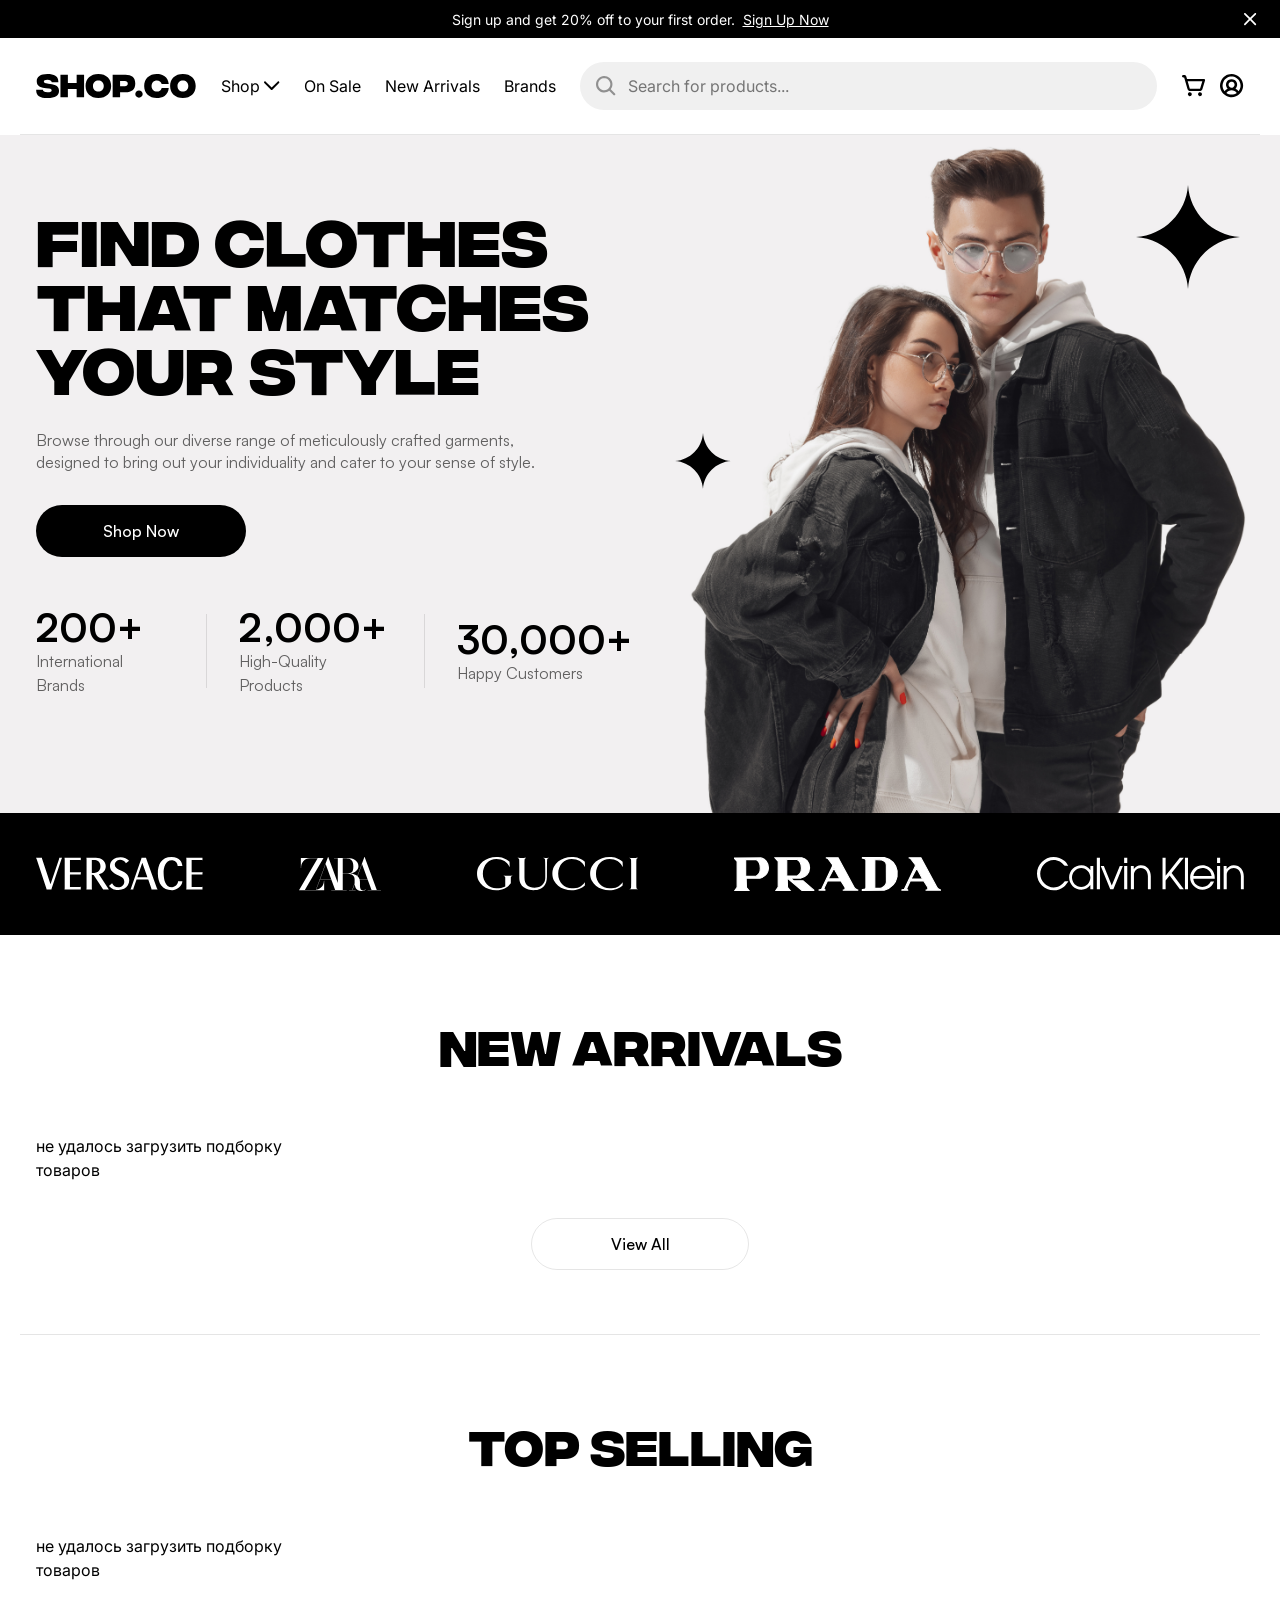
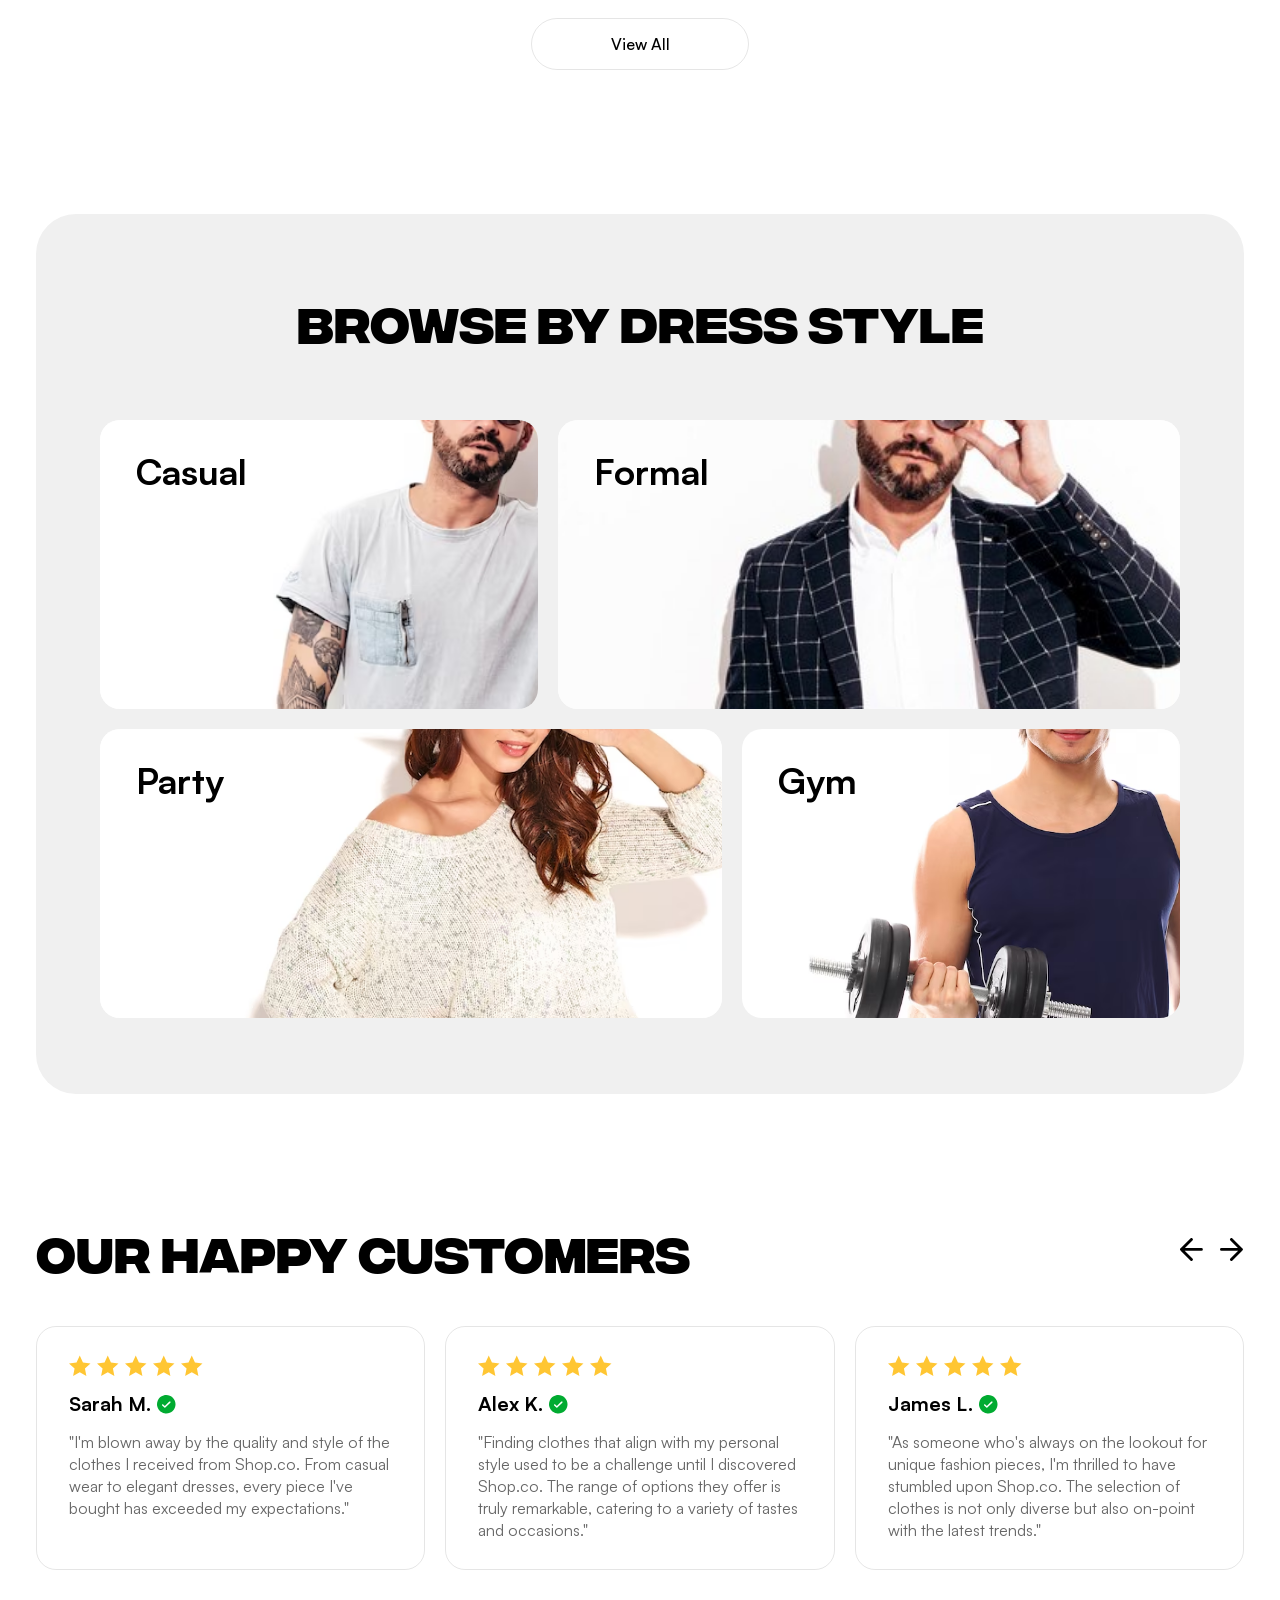
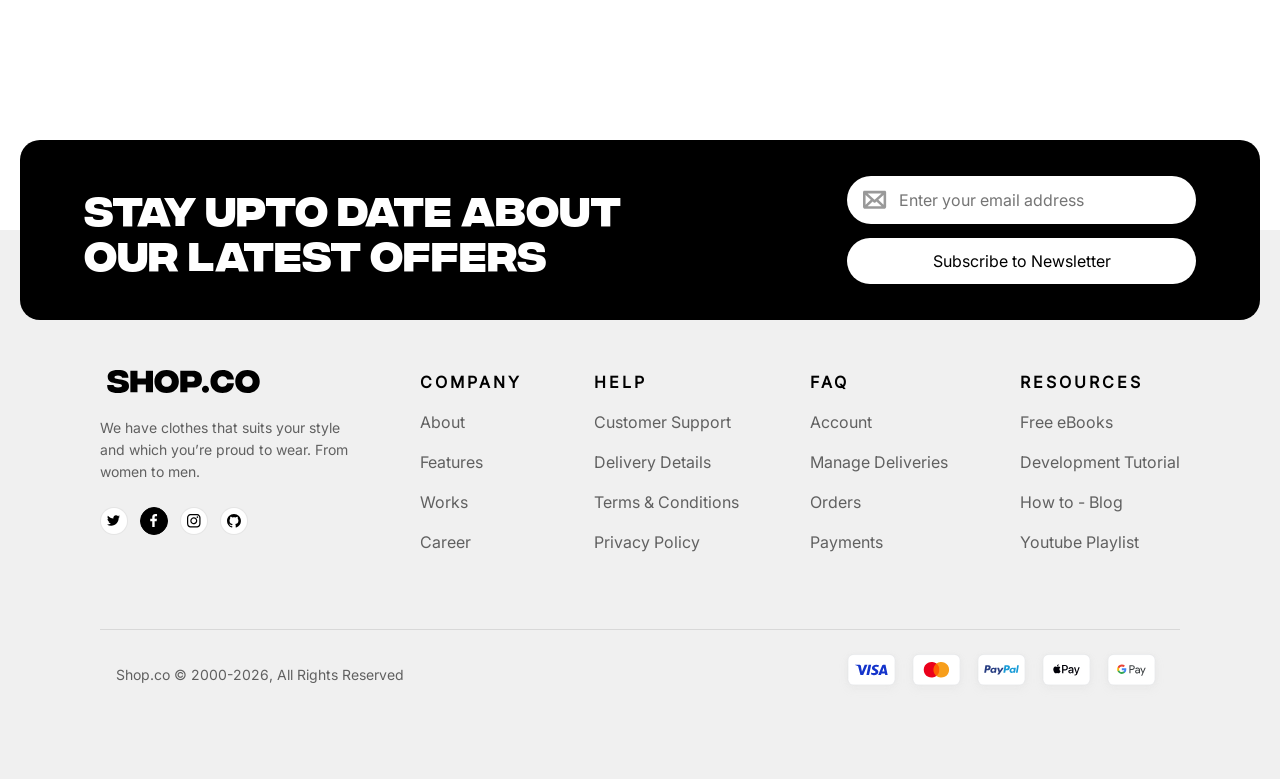
<file: index.html>
<!DOCTYPE html>
<html lang="en">

<head>
  <meta charset="UTF-8">
  <meta name="viewport" content="width=device-width, initial-scale=1.0">
  <title>SHOP.CO</title>
  <link href="https://api.fontshare.com/v2/css?f[]=satoshi@400,500,700,900&display=swap" rel="stylesheet">
  <link rel="stylesheet" href="./scss/style.css">
</head>

<body>

  <!-- верхняя черная строка -->
  <div class="top-bar">
    <p class="top-bar__text">
      Sign up and get 20% off to your first order.
      <a href="#">Sign Up Now</a>
    </p>
    <button type="button" class="top-bar__close" aria-label="закрыть">
      <img src="./assest/icons/Cross.svg" alt="закрыть">
    </button>
  </div>

  <!-- шапка сайта -->
  <header class="header">
    <div class="header__inner">
      <div class="header__logo">
        <a href="index.html">
          <img src="./assest/icons/SHOP.CO.svg" alt="SHOP.CO">
        </a>
      </div>

      <nav class="header__nav">
        <a href="Category.html">Shop <img src="./assest/icons/CornerDown.svg" alt="стрелка"></a>
        <a href="#">On Sale</a>
        <a href="#">New Arrivals</a>
        <a href="#">Brands</a>
      </nav>

      <form action="/search" method="get" class="header__search">
        <img src="./assest/icons/Loop.svg" alt="поиск">
        <input type="search" placeholder="Search for products...">
      </form>

      <div class="header__actions">
        <a href="Cart.html" aria-label="корзина">
          <img src="./assest/icons/Cart.svg" alt="корзина">
        </a>
        <a href="#" aria-label="аккаунт">
          <img src="./assest/icons/Profile.svg" alt="аккаунт">
        </a>
      </div>
    </div>
    <hr class="header__divider">
  </header>

  <main class="main">

    <!-- первый экран с моделями -->
    <section class="hero">
      <div class="container hero__container">
        <div class="hero__content">
          <h1 class="hero__title">
            FIND CLOTHES<br>
            THAT MATCHES<br>
            YOUR STYLE
          </h1>
          <p class="hero__desc">
            Browse through our diverse range of meticulously crafted garments, designed to bring out your individuality
            and cater to your sense of style.
          </p>
          <a href="Category.html" class="hero__btn">Shop Now</a>

          <div class="hero__stats">
            <div class="hero__stat-item">
              <span class="hero__stat-num">200+</span>
              <span class="hero__stat-label">International Brands</span>
            </div>
            <div class="hero__stat-divider"></div>
            <div class="hero__stat-item">
              <span class="hero__stat-num">2,000+</span>
              <span class="hero__stat-label">High-Quality Products</span>
            </div>
            <div class="hero__stat-divider"></div>
            <div class="hero__stat-item">
              <span class="hero__stat-num">30,000+</span>
              <span class="hero__stat-label">Happy Customers</span>
            </div>
          </div>
        </div>

        <div class="hero__media">
          <img class="hero__img" src="./assest/images/hero-models.png" alt="модели">
          <img class="hero__star hero__star--big" src="./assest/icons/star-black.svg" alt="звезда">
          <img class="hero__star hero__star--small" src="./assest/icons/star-black.svg" alt="звезда">
        </div>
      </div>
    </section>

    <!-- черная полоса брендов -->
    <section class="brands">
      <div class="container brands__container">
        <img class="brands__logo" src="./assest/icons/Versace.svg" alt="Versace">
        <img class="brands__logo" src="./assest/icons/Zara.svg" alt="Zara">
        <img class="brands__logo" src="./assest/icons/Gucci.svg" alt="Gucci">
        <img class="brands__logo" src="./assest/icons/Prada.svg" alt="Prada">
        <img class="brands__logo" src="./assest/icons/Calvin_Klein.svg" alt="Calvin Klein">
      </div>
    </section>

    <!-- новинки -->
    <section class="products-section">
      <div class="container">
        <h2 class="products-section__title">NEW ARRIVALS</h2>
        <ul class="product-grid" id="newArrivalsGrid"></ul>

        <div class="products-section__btn-wrap">
          <a href="Category.html" class="products-section__view-all">View All</a>
        </div>
      </div>
    </section>

    <hr class="section-divider">

    <!-- топ продаж -->
    <section class="products-section">
      <div class="container">
        <h2 class="products-section__title">TOP SELLING</h2>
        <ul class="product-grid" id="topSellingGrid"></ul>

        <div class="products-section__btn-wrap">
          <a href="Category.html" class="products-section__view-all">View All</a>
        </div>
      </div>
    </section>

    <!-- выбор по стилю одежды -->
    <section class="dress-style">
      <div class="container">
        <div class="dress-style__card">
          <h2 class="dress-style__title">BROWSE BY DRESS STYLE</h2>
          <div class="dress-style__grid">
            <a href="Category.html" class="dress-style__item dress-style__item--casual">
              <span class="dress-style__name">Casual</span>
              <img src="./assest/images/Casual.png" alt="Casual">
            </a>
            <a href="Category.html" class="dress-style__item dress-style__item--formal">
              <span class="dress-style__name">Formal</span>
              <img src="./assest/images/Formal.png" alt="Formal">
            </a>
            <a href="Category.html" class="dress-style__item dress-style__item--party">
              <span class="dress-style__name">Party</span>
              <img src="./assest/images/Party.png" alt="Party">
            </a>
            <a href="Category.html" class="dress-style__item dress-style__item--gym">
              <span class="dress-style__name">Gym</span>
              <img src="./assest/images/Gym.png" alt="Gym">
            </a>
          </div>
        </div>
      </div>
    </section>

    <!-- отзывы покупателей -->
    <section class="reviews">
      <div class="container">
        <div class="reviews__header">
          <h2 class="reviews__title">OUR HAPPY CUSTOMERS</h2>
          <div class="reviews__arrows">
            <button class="reviews__arrow" type="button" aria-label="назад">
              <img src="./assest/icons/ArrowLeft.svg" alt="назад">
            </button>
            <button class="reviews__arrow" type="button" aria-label="вперед">
              <img src="./assest/icons/ArrowRight.svg" alt="вперед">
            </button>
          </div>
        </div>

        <div class="reviews__list">
          <article class="review-card">
            <div class="review-card__stars">
              <img src="./assest/icons/Star.svg" alt="звезда">
              <img src="./assest/icons/Star.svg" alt="звезда">
              <img src="./assest/icons/Star.svg" alt="звезда">
              <img src="./assest/icons/Star.svg" alt="звезда">
              <img src="./assest/icons/Star.svg" alt="звезда">
            </div>
            <div class="review-card__user">
              <span class="review-card__name">Sarah M.</span>
              <img class="review-card__verified" src="./assest/icons/True.svg" alt="галочка">
            </div>
            <p class="review-card__text">
              "I'm blown away by the quality and style of the clothes I received from Shop.co. From casual wear to
              elegant dresses, every piece I've bought has exceeded my expectations."
            </p>
          </article>

          <article class="review-card">
            <div class="review-card__stars">
              <img src="./assest/icons/Star.svg" alt="звезда">
              <img src="./assest/icons/Star.svg" alt="звезда">
              <img src="./assest/icons/Star.svg" alt="звезда">
              <img src="./assest/icons/Star.svg" alt="звезда">
              <img src="./assest/icons/Star.svg" alt="звезда">
            </div>
            <div class="review-card__user">
              <span class="review-card__name">Alex K.</span>
              <img class="review-card__verified" src="./assest/icons/True.svg" alt="галочка">
            </div>
            <p class="review-card__text">
              "Finding clothes that align with my personal style used to be a challenge until I discovered Shop.co. The
              range of options they offer is truly remarkable, catering to a variety of tastes and occasions."
            </p>
          </article>

          <article class="review-card">
            <div class="review-card__stars">
              <img src="./assest/icons/Star.svg" alt="звезда">
              <img src="./assest/icons/Star.svg" alt="звезда">
              <img src="./assest/icons/Star.svg" alt="звезда">
              <img src="./assest/icons/Star.svg" alt="звезда">
              <img src="./assest/icons/Star.svg" alt="звезда">
            </div>
            <div class="review-card__user">
              <span class="review-card__name">James L.</span>
              <img class="review-card__verified" src="./assest/icons/True.svg" alt="галочка">
            </div>
            <p class="review-card__text">
              "As someone who's always on the lookout for unique fashion pieces, I'm thrilled to have stumbled upon
              Shop.co. The selection of clothes is not only diverse but also on-point with the latest trends."
            </p>
          </article>
        </div>
      </div>
    </section>

  </main>

  <!-- баннер подписки -->
  <section class="newsletter">
    <h2 class="newsletter__title">STAY UPTO DATE ABOUT OUR LATEST OFFERS</h2>
    <form class="newsletter__form">
      <div class="newsletter__input-wrap">
        <img src="./assest/icons/Mail.svg" alt="почта">
        <input type="email" placeholder="Enter your email address">
      </div>
      <button class="newsletter__submit" type="submit">Subscribe to Newsletter</button>
    </form>
  </section>

  <!-- подвал сайта -->
  <footer class="footer">
    <div class="footer__main">
      <div class="footer__brand">
        <a href="index.html">
          <img src="./assest/icons/SHOP.CO.svg" alt="SHOP.CO" class="footer__logo-img">
        </a>
        <p>We have clothes that suits your style and which you’re proud to wear. From women to men.</p>
        <div class="footer__socials">
          <a href="#" class="footer__social-btn" aria-label="twitter"><img src="./assest/icons/Twitter.svg"
              alt="твиттер"></a>
          <a href="#" class="footer__social-btn footer__social-btn--facebook" aria-label="facebook"><img
              src="./assest/icons/facebook.svg" alt="фейсбук"></a>
          <a href="#" class="footer__social-btn" aria-label="instagram"><img src="./assest/icons/Instagram.svg"
              alt="инстаграм"></a>
          <a href="#" class="footer__social-btn" aria-label="github"><img src="./assest/icons/GitHub.svg"
              alt="гитхаб"></a>
        </div>
      </div>

      <div class="footer__nav">
        <h5>Company</h5>
        <a href="#">About</a>
        <a href="#">Features</a>
        <a href="#">Works</a>
        <a href="#">Career</a>
      </div>

      <div class="footer__nav">
        <h5>Help</h5>
        <a href="#">Customer Support</a>
        <a href="#">Delivery Details</a>
        <a href="#">Terms & Conditions</a>
        <a href="#">Privacy Policy</a>
      </div>

      <div class="footer__nav">
        <h5>FAQ</h5>
        <a href="#">Account</a>
        <a href="#">Manage Deliveries</a>
        <a href="#">Orders</a>
        <a href="#">Payments</a>
      </div>

      <div class="footer__nav">
        <h5>Resources</h5>
        <a href="#">Free eBooks</a>
        <a href="#">Development Tutorial</a>
        <a href="#">How to - Blog</a>
        <a href="#">Youtube Playlist</a>
      </div>
    </div>

    <hr class="footer__divider">

    <div class="footer__bottom">
      <p>Shop.co © 2000-2026, All Rights Reserved</p>
      <div class="footer__payments">
        <div class="payment-card"><img src="./assest/icons/VISA.svg" alt="Visa"></div>
        <div class="payment-card"><img src="./assest/icons/MasterCard.svg" alt="MasterCard"></div>
        <div class="payment-card"><img src="./assest/icons/PayPal.svg" alt="PayPal"></div>
        <div class="payment-card"><img src="./assest/icons/ApplePay.svg" alt="ApplePay"></div>
        <div class="payment-card"><img src="./assest/icons/GooglePay.svg" alt="GooglePay"></div>
      </div>
    </div>
  </footer>
  <script type="module" src="./js/product.js"></script>
</body>

</html>
</file>
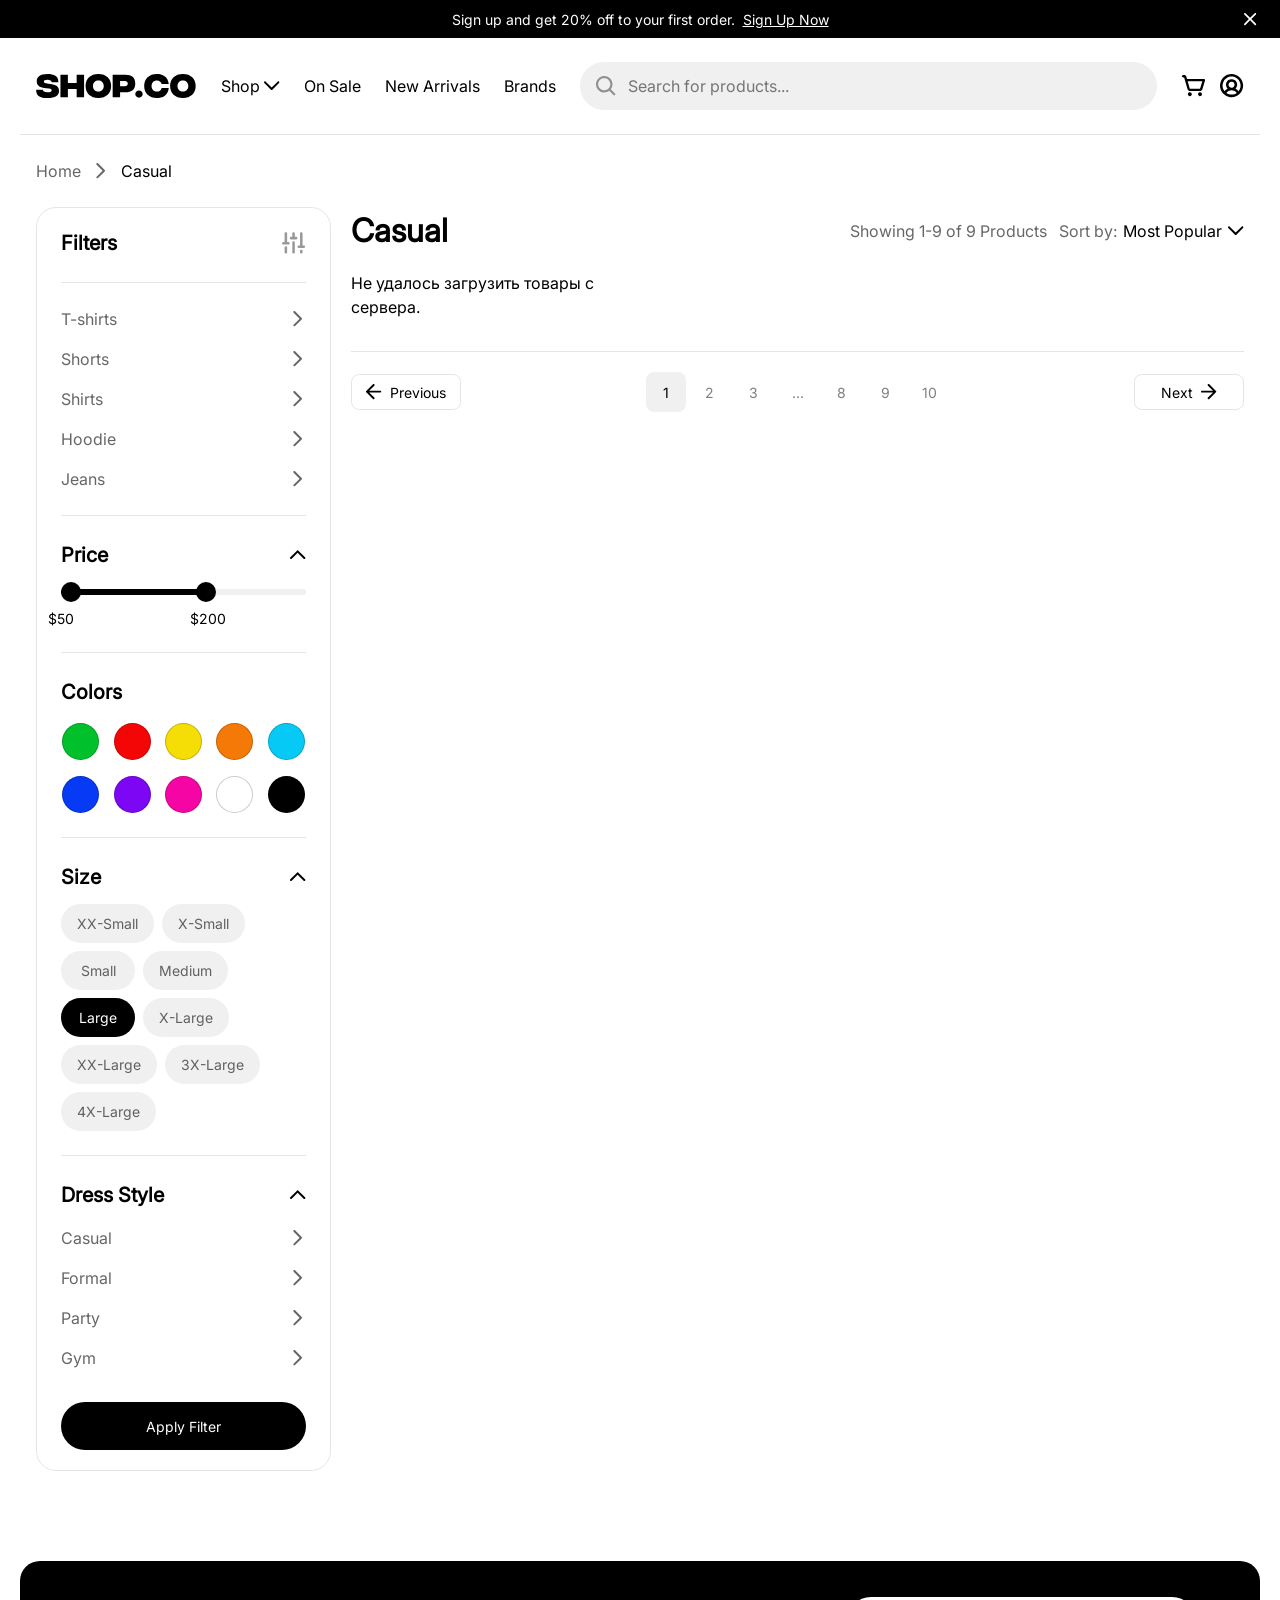
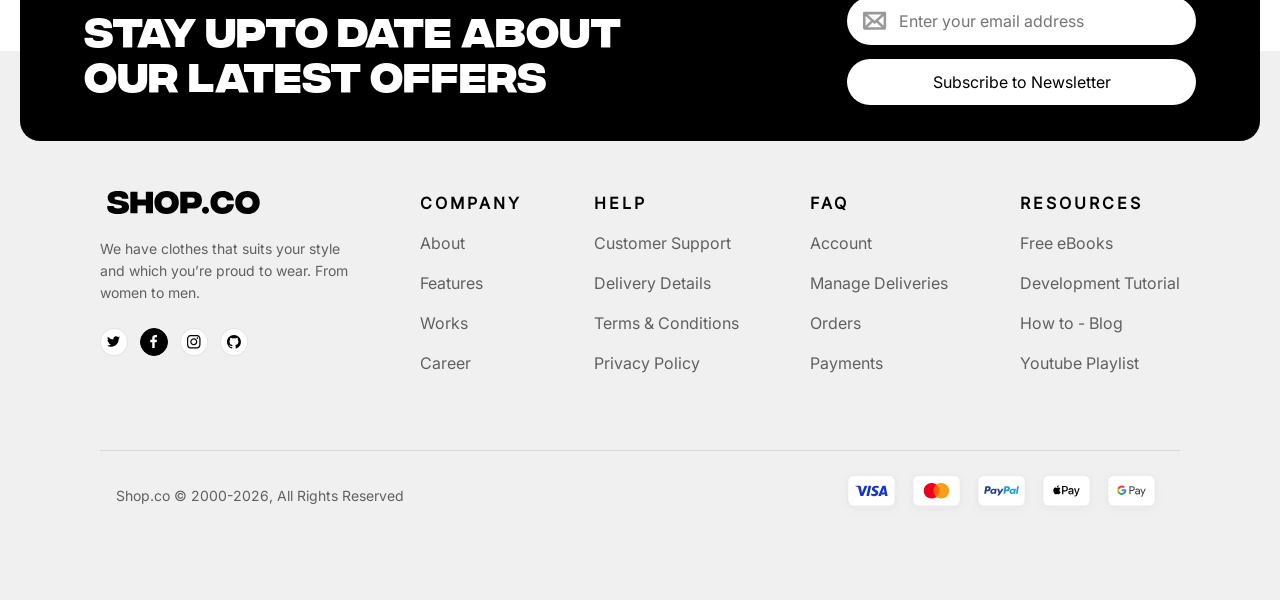
<file: Category.html>
<!DOCTYPE html>
<html lang="en">
<head>
  <meta charset="UTF-8">
  <meta name="viewport" content="width=device-width, initial-scale=1.0">
  <title>SHOP.CO - Catalog Casual</title>
  <link href="https://api.fontshare.com/v2/css?f[]=satoshi@400,500,700,900&display=swap" rel="stylesheet">
  <link rel="stylesheet" href="./scss/style.css">
</head>
<body>

  <!-- верхняя рекламная плашка -->
  <div class="top-bar">
    <p class="top-bar__text">
      Sign up and get 20% off to your first order. 
      <a href="#">Sign Up Now</a>
    </p>
    <button type="button" class="top-bar__close" aria-label="close banner">
      <img src="./assest/icons/Cross.svg" alt="close">
    </button>
  </div>

  <!-- шапка сайта -->
  <header class="header">
    <div class="header__inner">
      <div class="header__logo">
        <a href="index.html">
          <img src="./assest/icons/SHOP.CO.svg" alt="SHOP.CO">
        </a>
      </div>

      <nav class="header__nav">
        <a href="index.html">Shop <img src="./assest/icons/CornerDown.svg" alt="arrow-down"></a>
        <a href="#">On Sale</a>
        <a href="#">New Arrivals</a>
        <a href="#">Brands</a>
      </nav>

      <form action="/search" method="get" class="header__search">
        <img src="./assest/icons/Loop.svg" alt="search-icon">
        <input id="searchInput" type="search" name="search" placeholder="Search for products...">
      </form>

      <div class="header__actions">
        <a href="cart.html" aria-label="cart">
          <img src="./assest/icons/Cart.svg" alt="cart">
        </a>
        <a href="#" aria-label="profile">
          <img src="./assest/icons/Profile.svg" alt="profile">
        </a>
      </div>
    </div>
    <hr class="header__divider">
  </header>

  <main>
    <!-- хлебные крошки -->
    <nav class="breadcrumbs" aria-label="breadcrumbs">
      <a href="index.html">Home</a>
      <img src="./assest/icons/CornerRight.svg" alt="arrow">
      <span class="breadcrumbs__current">Casual</span>
    </nav>

    <!-- основной макет каталога: фильтры слева и товары справа -->
    <div class="catalog-layout">
      <!-- боковая панель с фильтрами -->
      <aside class="filters">
        <form class="filters__form">
          <div class="filters__header">
            <h3>Filters</h3>
            <img src="./assest/icons/FilterIco.svg" alt="filters-icon">
          </div>

          <hr class="filters__divider">

          <!-- категории одежды -->
          <ul class="filters__category-list">
            <li class="filters__category-item">
              <button type="button">T-shirts</button>
              <img src="./assest/icons/CornerRight.svg" alt="arrow">
            </li>
            <li class="filters__category-item">
              <button type="button">Shorts</button>
              <img src="./assest/icons/CornerRight.svg" alt="arrow">
            </li>
            <li class="filters__category-item">
              <button type="button">Shirts</button>
              <img src="./assest/icons/CornerRight.svg" alt="arrow">
            </li>
            <li class="filters__category-item">
              <button type="button">Hoodie</button>
              <img src="./assest/icons/CornerRight.svg" alt="arrow">
            </li>
            <li class="filters__category-item">
              <button type="button">Jeans</button>
              <img src="./assest/icons/CornerRight.svg" alt="arrow">
            </li>
          </ul>

          <hr class="filters__divider">

          <!-- блок цены -->
          <div class="filters__price">
            <div class="filters__price-header">
              <h3>Price</h3>
              <img src="./assest/icons/CornerUp.svg" alt="arrow-up">
            </div>
            <div class="filters__range-slider">
              <div class="filters__range-track"></div>
              <input type="range" class="filters__range-input filters__range-input--min" min="50" max="300" value="50">
              <input type="range" class="filters__range-input filters__range-input--max" min="50" max="300" value="200">
            </div>
            <div class="filters__range-values">
              <span class="filters__range-val filters__range-val--min">$50</span>
              <span class="filters__range-val filters__range-val--max">$200</span>
            </div>
          </div>

          <hr class="filters__divider">

          <!-- выбор цвета 5x2 -->
          <fieldset class="filters__colors">
            <legend>Colors</legend>
            <label class="color-option">
              <input type="checkbox" name="colors" value="Green" class="color-option__input">
              <span class="color-option__visual" style="background-color: #00C12B;"></span>
            </label>
            <label class="color-option">
              <input type="checkbox" name="colors" value="Red" class="color-option__input">
              <span class="color-option__visual" style="background-color: #F50606;"></span>
            </label>
            <label class="color-option">
              <input type="checkbox" name="colors" value="Yellow" class="color-option__input">
              <span class="color-option__visual" style="background-color: #F5DD06;"></span>
            </label>
            <label class="color-option">
              <input type="checkbox" name="colors" value="Orange" class="color-option__input">
              <span class="color-option__visual" style="background-color: #F57906;"></span>
            </label>
            <label class="color-option">
              <input type="checkbox" name="colors" value="Lightblue" class="color-option__input">
              <span class="color-option__visual" style="background-color: #06CAF5;"></span>
            </label>
            <label class="color-option">
              <input type="checkbox" name="colors" value="Blue" class="color-option__input">
              <span class="color-option__visual" style="background-color: #063AF5;"></span>
            </label>
            <label class="color-option">
              <input type="checkbox" name="colors" value="Purple" class="color-option__input">
              <span class="color-option__visual" style="background-color: #7D06F5;"></span>
            </label>
            <label class="color-option">
              <input type="checkbox" name="colors" value="Pink" class="color-option__input">
              <span class="color-option__visual" style="background-color: #F506A4;"></span>
            </label>
            <label class="color-option">
              <input type="checkbox" name="colors" value="White" class="color-option__input">
              <span class="color-option__visual" style="background-color: #FFFFFF;"></span>
            </label>
            <label class="color-option">
              <input type="checkbox" name="colors" value="Black" class="color-option__input">
              <span class="color-option__visual" style="background-color: #000000;"></span>
            </label>
          </fieldset>

          <hr class="filters__divider">

          <!-- выбор размера -->
          <div class="filters__size">
            <div class="filters__size-header">
              <h3>Size</h3>
              <img src="./assest/icons/CornerUp.svg" alt="arrow-up">
            </div>
            <div class="filters__size-list">
              <label class="size-pill"><input type="checkbox" name="size" value="XX-Small" class="size-pill__input"><span class="size-pill__label">XX-Small</span></label>
              <label class="size-pill"><input type="checkbox" name="size" value="X-Small" class="size-pill__input"><span class="size-pill__label">X-Small</span></label>
              <label class="size-pill"><input type="checkbox" name="size" value="Small" class="size-pill__input"><span class="size-pill__label">Small</span></label>
              <label class="size-pill"><input type="checkbox" name="size" value="Medium" class="size-pill__input"><span class="size-pill__label">Medium</span></label>
              <label class="size-pill"><input type="checkbox" name="size" value="Large" class="size-pill__input" checked><span class="size-pill__label">Large</span></label>
              <label class="size-pill"><input type="checkbox" name="size" value="X-Large" class="size-pill__input"><span class="size-pill__label">X-Large</span></label>
              <label class="size-pill"><input type="checkbox" name="size" value="XX-Large" class="size-pill__input"><span class="size-pill__label">XX-Large</span></label>
              <label class="size-pill"><input type="checkbox" name="size" value="3X-Large" class="size-pill__input"><span class="size-pill__label">3X-Large</span></label>
              <label class="size-pill"><input type="checkbox" name="size" value="4X-Large" class="size-pill__input"><span class="size-pill__label">4X-Large</span></label>
            </div>
          </div>

          <hr class="filters__divider">

          <!-- стиль одежды -->
          <div class="filters__dress-style">
            <div class="filters__style-header">
              <legend>Dress Style</legend>
              <img src="./assest/icons/CornerUp.svg" alt="arrow-up">
            </div>
            <ul class="filters__category-list">
              <li class="filters__category-item">
                <button type="button">Casual</button>
                <img src="./assest/icons/CornerRight.svg" alt="arrow">
              </li>
              <li class="filters__category-item">
                <button type="button">Formal</button>
                <img src="./assest/icons/CornerRight.svg" alt="arrow">
              </li>
              <li class="filters__category-item">
                <button type="button">Party</button>
                <img src="./assest/icons/CornerRight.svg" alt="arrow">
              </li>
              <li class="filters__category-item">
                <button type="button">Gym</button>
                <img src="./assest/icons/CornerRight.svg" alt="arrow">
              </li>
            </ul>
          </div>

          <button type="submit" class="filters__submit">Apply Filter</button>
        </form>
      </aside>

      <!-- секция каталога товаров -->
      <section class="catalog-main">
        <div class="catalog-main__header">
          <h2>Casual</h2>
          <div class="catalog-main__meta">
            <p>Showing 1-9 of 9 Products</p>
            <div class="catalog-main__sort">
              <span>Sort by:</span>
              <button type="button">Most Popular</button>
              <img src="./assest/icons/CornerDown.svg" alt="arrow-down">
            </div>
          </div>
        </div>
      <ul class="product-grid" id="productsContainer"></ul>
 
        <!-- контейнер сетки товаров 3x3 (заполняется из js/catalog.js) -->

        <hr class="catalog-main__divider">

        <!-- пагинация -->
        <nav class="pagination" aria-label="pagination">
          <button type="button" class="pagination__arrow pagination__arrow--prev">
            <img src="./assest/icons/ArrowLeft.svg" alt="prev">
            Previous
          </button>
          <div class="pagination__numbers">
            <button type="button" class="pagination__num pagination__num--active">1</button>
            <button type="button" class="pagination__num">2</button>
            <button type="button" class="pagination__num">3</button>
            <span class="pagination__dots">...</span>
            <button type="button" class="pagination__num">8</button>
            <button type="button" class="pagination__num">9</button>
            <button type="button" class="pagination__num">10</button>
          </div>
          <button type="button" class="pagination__arrow pagination__arrow--next">
            Next
            <img src="./assest/icons/ArrowRight.svg" alt="next">
          </button>
        </nav>
      </section>
    </div>
  </main>

  <!-- баннер подписки на новости -->
  <div class="newsletter">
    <h2 class="newsletter__title">STAY UPTO DATE ABOUT<br>OUR LATEST OFFERS</h2>
    <form class="newsletter__form" action="/subscribe" method="post">
      <div class="newsletter__input-wrap">
        <img src="./assest/icons/Mail.svg" alt="mail">
        <input type="email" placeholder="Enter your email address" required>
      </div>
      <button type="submit" class="newsletter__submit">Subscribe to Newsletter</button>
    </form>
  </div>

  <!-- подвал сайта -->
  <footer class="footer">
    <div class="footer__main">
      <div class="footer__brand">
        <a href="index.html">
          <img src="./assest/icons/SHOP.CO.svg" alt="SHOP.CO" class="footer__logo-img">
        </a>
        <p>We have clothes that suits your style and which you’re proud to wear. From women to men.</p>
        <div class="footer__socials">
          <a href="#" class="footer__social-btn" aria-label="twitter"><img src="./assest/icons/Twitter.svg" alt="твиттер"></a>
          <a href="#" class="footer__social-btn footer__social-btn--facebook" aria-label="facebook"><img src="./assest/icons/facebook.svg" alt="фейсбук"></a>
          <a href="#" class="footer__social-btn" aria-label="instagram"><img src="./assest/icons/Instagram.svg" alt="инстаграм"></a>
          <a href="#" class="footer__social-btn" aria-label="github"><img src="./assest/icons/GitHub.svg" alt="гитхаб"></a>
        </div>
      </div>

      <div class="footer__nav">
        <h5>Company</h5>
        <a href="#">About</a>
        <a href="#">Features</a>
        <a href="#">Works</a>
        <a href="#">Career</a>
      </div>

      <div class="footer__nav">
        <h5>Help</h5>
        <a href="#">Customer Support</a>
        <a href="#">Delivery Details</a>
        <a href="#">Terms & Conditions</a>
        <a href="#">Privacy Policy</a>
      </div>

      <div class="footer__nav">
        <h5>FAQ</h5>
        <a href="#">Account</a>
        <a href="#">Manage Deliveries</a>
        <a href="#">Orders</a>
        <a href="#">Payments</a>
      </div>

      <div class="footer__nav">
        <h5>Resources</h5>
        <a href="#">Free eBooks</a>
        <a href="#">Development Tutorial</a>
        <a href="#">How to - Blog</a>
        <a href="#">Youtube Playlist</a>
      </div>
    </div>

    <hr class="footer__divider">

    <div class="footer__bottom">
      <p>Shop.co © 2000-2026, All Rights Reserved</p>
      <div class="footer__payments">
        <div class="payment-card"><img src="./assest/icons/VISA.svg" alt="Visa"></div>
        <div class="payment-card"><img src="./assest/icons/MasterCard.svg" alt="MasterCard"></div>
        <div class="payment-card"><img src="./assest/icons/PayPal.svg" alt="PayPal"></div>
        <div class="payment-card"><img src="./assest/icons/ApplePay.svg" alt="ApplePay"></div>
        <div class="payment-card"><img src="./assest/icons/GooglePay.svg" alt="GooglePay"></div>
      </div>
    </div>
  </footer>
  <script type="module" src="./js/product.js"></script>
</body>
</html>
</file>
<file: scss/style.css>
@charset "UTF-8";
body {
  background-color: #FFF;
  color: #000;
  font-family: "Inter", sans-serif;
  line-height: 1.5;
  -webkit-font-smoothing: antialiased;
}

.container {
  width: 100%;
  max-width: 1240px;
  margin: 0 auto;
  padding: 0 16px;
}

*,
*::before,
*::after {
  box-sizing: border-box;
  margin: 0;
  padding: 0;
}

ul,
ol {
  list-style: none;
}

a {
  color: inherit;
  text-decoration: none;
}

img,
picture,
video,
canvas,
svg {
  display: block;
  max-width: 100%;
  height: auto;
}

input,
button,
textarea,
select {
  font: inherit;
  color: inherit;
  background-color: transparent;
  border: none;
  outline: none;
}

button {
  cursor: pointer;
}

textarea {
  resize: vertical;
}

html {
  scroll-behavior: smooth;
}

@font-face {
  font-family: "Inter";
  src: url("../assest/fonts/Inter-Regular.ttf") format("truetype");
  font-weight: 400;
  font-style: normal;
  font-display: swap;
}
@font-face {
  font-family: "Integral CF";
  src: url("../assest/fonts/Integral-CF.ttf") format("truetype");
  font-weight: 700;
  font-style: Bold;
  font-size: 40px;
  leading-trim: NONE;
  line-height: 45px;
  letter-spacing: 0%;
}
@font-face {
  font-family: "Satoshi-Variable";
  src: url("../assest/fonts/Satoshi-Variable.ttf") format("truetype");
  font-weight: 100 900;
  font-style: normal;
  font-display: swap;
}
.pagination {
  display: flex;
  align-items: center;
  justify-content: space-between;
  width: 100%;
  height: 40px;
  margin-bottom: 80px;
}
.pagination__arrow {
  width: 110px;
  height: 36px;
  border: 1px solid rgba(0, 0, 0, 0.1);
  border-radius: 8px;
  background: transparent;
  display: flex;
  align-items: center;
  justify-content: center;
  gap: 8px;
  font-size: 14px;
  font-weight: 500;
  cursor: pointer;
}
.pagination__arrow:disabled {
  opacity: 0.4;
  cursor: not-allowed;
}
.pagination__arrow img {
  width: 16px;
  height: 16px;
}
.pagination__numbers {
  display: flex;
  align-items: center;
  gap: 4px;
}
@media (max-width: 540px) {
  .pagination__numbers {
    display: none;
  }
}
.pagination__num {
  width: 40px;
  height: 40px;
  border-radius: 8px;
  background: transparent;
  border: none;
  display: flex;
  align-items: center;
  justify-content: center;
  font-size: 14px;
  font-weight: 500;
  color: rgba(0, 0, 0, 0.5);
  cursor: pointer;
}
.pagination__num--active {
  background-color: rgba(0, 0, 0, 0.06);
  color: #000;
}
.pagination__dots {
  width: 40px;
  height: 40px;
  display: flex;
  align-items: center;
  justify-content: center;
  font-size: 14px;
  color: rgba(0, 0, 0, 0.5);
}

.catalog-main {
  flex: 1;
  display: flex;
  flex-direction: column;
  min-width: 0;
}
.catalog-main__header {
  display: flex;
  align-items: center;
  justify-content: space-between;
  margin-bottom: 16px;
}
@media (max-width: 540px) {
  .catalog-main__header {
    flex-direction: column;
    align-items: flex-start;
    gap: 8px;
  }
}
.catalog-main__header h2 {
  font-size: 32px;
  font-weight: 700;
}
.catalog-main__meta {
  display: flex;
  align-items: center;
  gap: 12px;
}
.catalog-main__meta p {
  font-size: 16px;
  color: rgba(0, 0, 0, 0.6);
}
.catalog-main__sort {
  display: flex;
  align-items: center;
  gap: 6px;
}
.catalog-main__sort span {
  font-size: 16px;
  color: rgba(0, 0, 0, 0.6);
}
.catalog-main__sort button {
  background: transparent;
  border: none;
  font-size: 16px;
  font-weight: 500;
  cursor: pointer;
}
.catalog-main__sort img {
  width: 16px;
  height: 16px;
}
.catalog-main__divider {
  width: 100%;
  border: none;
  border-top: 1px solid rgba(0, 0, 0, 0.1);
  margin: 32px 0 20px;
}

.product-grid {
  list-style: none;
  display: grid;
  grid-template-columns: repeat(3, 1fr);
  gap: 20px;
  width: 100%;
}
@media (max-width: 1024px) {
  .product-grid {
    grid-template-columns: repeat(2, 1fr);
  }
}
@media (max-width: 540px) {
  .product-grid {
    grid-template-columns: 1fr;
  }
}
.product-grid__item {
  display: flex;
}

.product-card {
  position: relative;
  width: 100%;
  display: flex;
  flex-direction: column;
  gap: 8px;
}
.product-card__thumb {
  width: 100%;
  aspect-ratio: 295/298;
  background-color: #f0eeed;
  border-radius: 20px;
  overflow: hidden;
  display: flex;
  align-items: center;
  justify-content: center;
}
.product-card__thumb img {
  width: 100%;
  height: 100%;
  -o-object-fit: cover;
     object-fit: cover;
}
.product-card__title {
  font-size: 18px;
  font-weight: 700;
  margin-top: 4px;
}
.product-card__title a {
  color: #000;
  text-decoration: none;
}
.product-card__title a::before {
  content: "";
  position: absolute;
  inset: 0;
  z-index: 1;
}
.product-card__rating {
  display: flex;
  align-items: center;
  gap: 10px;
}
.product-card__stars {
  display: flex;
  align-items: center;
  gap: 4px;
}
.product-card__stars .star-icon {
  width: 18px !important;
  height: 18px !important;
}
.product-card__score {
  font-size: 14px;
  color: rgba(0, 0, 0, 0.6);
}
.product-card__pricing {
  display: flex;
  align-items: center;
  gap: 10px;
  margin-top: 4px;
}
.product-card__price {
  font-size: 24px;
  font-weight: 700;
  color: #000;
}
.product-card__price--old {
  color: rgba(0, 0, 0, 0.4);
  text-decoration: line-through;
}
.product-card__badge {
  background-color: rgba(255, 51, 51, 0.1019607843);
  color: #FF3333;
  font-size: 12px;
  font-weight: 500;
  border-radius: 62px;
  padding: 4px 10px;
}

.breadcrumbs {
  width: 100%;
  max-width: 1240px;
  margin: 24px auto;
  padding: 0 16px;
  display: flex;
  align-items: center;
  gap: 12px;
}
.breadcrumbs a,
.breadcrumbs span {
  font-size: 16px;
  color: rgba(0, 0, 0, 0.6);
  text-decoration: none;
}
.breadcrumbs__current {
  color: #000 !important;
  font-weight: 500;
}
.breadcrumbs img {
  width: 16px;
  height: 16px;
}

.catalog-layout {
  width: 100%;
  max-width: 1240px;
  margin: 0 auto;
  padding: 0 16px;
  display: flex;
  align-items: flex-start;
  gap: 20px;
}
@media (max-width: 1024px) {
  .catalog-layout {
    flex-direction: column;
  }
}

.filters {
  width: 295px;
  border: 1px solid rgba(0, 0, 0, 0.1);
  border-radius: 20px;
  padding: 20px 24px;
  flex-shrink: 0;
}
@media (max-width: 1024px) {
  .filters {
    width: 100%;
  }
}
.filters__form {
  display: flex;
  flex-direction: column;
  gap: 24px;
}
.filters__header {
  display: flex;
  align-items: center;
  justify-content: space-between;
}
.filters__header h3 {
  font-size: 20px;
  font-weight: 700;
}
.filters__header img {
  width: 24px;
  height: 24px;
}
.filters__divider {
  border: none;
  border-top: 1px solid rgba(0, 0, 0, 0.1);
  margin: 0;
}
.filters__category-list {
  list-style: none;
  display: flex;
  flex-direction: column;
  gap: 16px;
}
.filters__category-item {
  display: flex;
  align-items: center;
  justify-content: space-between;
}
.filters__category-item button {
  background: transparent;
  border: none;
  font-size: 16px;
  color: rgba(0, 0, 0, 0.6);
  cursor: pointer;
}
.filters__category-item img {
  width: 16px;
  height: 16px;
}
.filters__price-header, .filters__size-header, .filters__style-header {
  display: flex;
  align-items: center;
  justify-content: space-between;
}
.filters__price-header h3,
.filters__price-header legend, .filters__size-header h3,
.filters__size-header legend, .filters__style-header h3,
.filters__style-header legend {
  font-size: 20px;
  font-weight: 700;
  border: none;
  padding: 0;
}
.filters__price-header img, .filters__size-header img, .filters__style-header img {
  width: 16px;
  height: 16px;
}
.filters__range-slider {
  position: relative;
  width: 100%;
  height: 20px;
  display: flex;
  align-items: center;
  margin-top: 12px;
}
.filters__range-slider::before {
  content: "";
  position: absolute;
  left: 0;
  right: 0;
  height: 6px;
  background-color: #F0F0F0;
  border-radius: 4px;
  z-index: 1;
}
.filters__range-track {
  position: absolute;
  height: 6px;
  background-color: #000;
  border-radius: 4px;
  z-index: 2;
  left: 0%;
  right: 40%;
}
.filters__range-input {
  position: absolute;
  left: 0;
  top: 0;
  width: 100%;
  height: 100%;
  margin: 0;
  background: none;
  pointer-events: none;
  -webkit-appearance: none;
  -moz-appearance: none;
       appearance: none;
  z-index: 3;
}
.filters__range-input::-webkit-slider-thumb {
  width: 20px;
  height: 20px;
  border-radius: 50%;
  background-color: #000;
  cursor: pointer;
  pointer-events: auto;
  -webkit-appearance: none;
}
.filters__range-values {
  position: relative;
  width: 100%;
  height: 20px;
  margin-top: 6px;
}
.filters__range-val {
  position: absolute;
  transform: translateX(-50%);
  font-size: 14px;
  font-weight: 500;
}
.filters__range-val--min {
  left: 0%;
}
.filters__range-val--max {
  left: 60%;
}
.filters__colors {
  border: none;
  padding: 0;
  margin: 0;
  width: 100%;
  display: grid;
  grid-template-columns: repeat(5, 1fr);
  justify-items: center;
  gap: 16px 12px;
}
.filters__colors legend {
  width: 100%;
  grid-column: 1/-1;
  margin-bottom: 16px;
  font-size: 20px;
  font-weight: 700;
}
.filters__size-list {
  display: flex;
  flex-wrap: wrap;
  gap: 8px;
  margin-top: 12px;
}
.filters__dress-style {
  display: flex;
  flex-direction: column;
  gap: 16px;
}
.filters__submit {
  width: 100%;
  height: 48px;
  background-color: #000;
  color: #FFFFFF;
  border: none;
  border-radius: 62px;
  font-size: 14px;
  font-weight: 500;
  cursor: pointer;
  margin-top: 8px;
}

.color-option {
  position: relative;
  cursor: pointer;
  display: inline-flex;
}
.color-option__input {
  position: absolute;
  opacity: 0;
  pointer-events: none;
}
.color-option__input:checked + .color-option__visual::after {
  content: "✓";
  color: #FFFFFF;
  font-size: 14px;
  font-weight: bold;
}
.color-option__input[value=White]:checked + .color-option__visual::after {
  color: #000;
}
.color-option__visual {
  width: 37px;
  height: 37px;
  border-radius: 50%;
  border: 1px solid rgba(0, 0, 0, 0.2);
  display: flex;
  align-items: center;
  justify-content: center;
  position: relative;
}

.size-pill {
  cursor: pointer;
  display: inline-flex;
}
.size-pill__input {
  position: absolute;
  opacity: 0;
  pointer-events: none;
}
.size-pill__input:checked + .size-pill__label {
  background-color: #000;
  color: #FFFFFF;
}
.size-pill__label {
  display: flex;
  align-items: center;
  justify-content: center;
  min-width: 74px;
  height: 39px;
  padding: 10px 16px;
  border-radius: 62px;
  background-color: #F0F0F0;
  color: rgba(0, 0, 0, 0.6);
  font-size: 14px;
  transition: all 0.15s ease;
}

.product-view {
  max-width: 1240px;
  margin: 0 auto;
  padding: 0 16px 50px;
}
.product-view__container {
  display: flex;
  gap: 40px;
  align-items: flex-start;
}
@media (max-width: 992px) {
  .product-view__container {
    flex-direction: column;
  }
}
.product-view__gallery {
  display: flex;
  gap: 14px;
  width: 50%;
}
@media (max-width: 992px) {
  .product-view__gallery {
    width: 100%;
  }
}
@media (max-width: 576px) {
  .product-view__gallery {
    flex-direction: column-reverse;
  }
}
.product-view__thumbs {
  display: flex;
  flex-direction: column;
  gap: 14px;
  width: 152px;
  flex-shrink: 0;
}
@media (max-width: 576px) {
  .product-view__thumbs {
    flex-direction: row;
    width: 100%;
    justify-content: space-between;
  }
}
.product-view__thumb-btn {
  background: transparent;
  border: 1px solid transparent;
  border-radius: 20px;
  padding: 0;
  cursor: pointer;
  overflow: hidden;
  transition: border-color 0.2s ease;
}
.product-view__thumb-btn--active, .product-view__thumb-btn:hover {
  border-color: #000;
}
.product-view__thumb-img {
  width: 100%;
  height: 167px;
  -o-object-fit: cover;
     object-fit: cover;
  background-color: #f0eeed;
  display: block;
}
@media (max-width: 576px) {
  .product-view__thumb-img {
    height: 106px;
  }
}
.product-view__main-image {
  flex: 1;
  height: 530px;
  border-radius: 20px;
  background-color: #f0eeed;
  overflow: hidden;
}
.product-view__main-image img {
  width: 100%;
  height: 100%;
  -o-object-fit: cover;
     object-fit: cover;
  display: block;
}
@media (max-width: 576px) {
  .product-view__main-image {
    height: 330px;
  }
}
.product-view__details {
  width: 50%;
}
@media (max-width: 992px) {
  .product-view__details {
    width: 100%;
  }
}
.product-view__title {
  font-size: 40px;
  font-weight: 900;
  text-transform: uppercase;
  line-height: 1.1;
  margin: 0 0 14px 0;
  color: #000;
}
@media (max-width: 768px) {
  .product-view__title {
    font-size: 26px;
  }
}
.product-view__rating {
  display: flex;
  align-items: center;
  gap: 12px;
  margin-bottom: 14px;
}
.product-view__stars {
  display: flex;
  gap: 4px;
}
.product-view__score {
  font-size: 16px;
  font-weight: 500;
  color: #000;
}
.product-view__score-max {
  color: rgba(0, 0, 0, 0.6);
}
.product-view__price-box {
  display: flex;
  align-items: center;
  gap: 12px;
  margin-bottom: 14px;
}
.product-view__price {
  font-size: 32px;
  font-weight: 700;
  color: #000;
}
.product-view__old-price {
  font-size: 32px;
  font-weight: 700;
  color: rgba(0, 0, 0, 0.3);
  text-decoration: line-through;
}
.product-view__discount {
  background: rgba(255, 51, 51, 0.1);
  color: #ff3333;
  padding: 4px 14px;
  border-radius: 62px;
  font-size: 16px;
  font-weight: 500;
}
.product-view__description {
  color: rgba(0, 0, 0, 0.6);
  font-size: 16px;
  line-height: 1.5;
  margin-bottom: 24px;
}
.product-view__divider {
  border: none;
  border-top: 1px solid rgba(0, 0, 0, 0.1);
  margin: 20px 0;
}
.product-view__label {
  display: block;
  color: rgba(0, 0, 0, 0.6);
  font-size: 16px;
  margin-bottom: 14px;
}
.product-view__colors {
  display: flex;
  gap: 14px;
}
.product-view__sizes {
  display: flex;
  gap: 12px;
  flex-wrap: wrap;
}
.product-view__actions {
  display: flex;
  gap: 20px;
}
.product-view__add-btn {
  flex: 1;
  padding: 16px 30px;
  border-radius: 62px;
  font-size: 16px;
  font-weight: 500;
  background: #000;
  color: #fff;
  border: none;
  cursor: pointer;
  transition: opacity 0.2s ease;
}
.product-view__add-btn:hover {
  opacity: 0.85;
}

.color-btn {
  width: 37px;
  height: 37px;
  border-radius: 50%;
  border: none;
  cursor: pointer;
  display: inline-flex;
  align-items: center;
  justify-content: center;
}
.color-btn--active {
  box-shadow: 0 0 0 2px #fff, 0 0 0 3px #000;
}

.size-btn {
  background: #f0f0f0;
  border: none;
  border-radius: 62px;
  padding: 12px 24px;
  font-size: 16px;
  color: rgba(0, 0, 0, 0.6);
  cursor: pointer;
  transition: all 0.2s ease;
}
.size-btn--active, .size-btn:hover {
  background: #000;
  color: #fff;
}

.quantity-control {
  background: #f0f0f0;
  border-radius: 62px;
  display: flex;
  align-items: center;
  justify-content: space-between;
  padding: 14px 20px;
  width: 170px;
  flex-shrink: 0;
}
.quantity-control__btn {
  background: transparent;
  border: none;
  font-size: 24px;
  line-height: 1;
  cursor: pointer;
  padding: 0 8px;
}
.quantity-control__value {
  font-size: 16px;
  font-weight: 500;
}

.details-tabs {
  max-width: 1240px;
  margin: 30px auto 40px;
  padding: 0 16px;
}
.details-tabs__nav {
  display: flex;
  border-bottom: 1px solid rgba(0, 0, 0, 0.1);
}
.details-tabs__tab {
  flex: 1;
  background: transparent;
  border: none;
  padding: 18px 0;
  font-size: 20px;
  color: rgba(0, 0, 0, 0.6);
  cursor: pointer;
  position: relative;
  text-align: center;
}
.details-tabs__tab--active {
  color: #000;
  font-weight: 500;
}
.details-tabs__tab--active::after {
  content: "";
  position: absolute;
  bottom: -1px;
  left: 0;
  width: 100%;
  height: 2px;
  background-color: #000;
}

.reviews-section {
  max-width: 1240px;
  margin: 0 auto 60px;
  padding: 0 16px;
}
.reviews-section__header {
  display: flex;
  justify-content: space-between;
  align-items: center;
  margin-bottom: 24px;
}
.reviews-section__title {
  font-size: 24px;
  font-weight: 700;
  margin: 0;
}
.reviews-section__count {
  font-size: 16px;
  font-weight: 400;
  color: rgba(0, 0, 0, 0.6);
}
.reviews-section__actions {
  display: flex;
  align-items: center;
  gap: 10px;
}
.reviews-section__select-wrap {
  position: relative;
  display: inline-block;
}
.reviews-section__select {
  -webkit-appearance: none;
     -moz-appearance: none;
          appearance: none;
  background: #f0f0f0;
  border: none;
  border-radius: 62px;
  padding: 14px 44px 14px 20px;
  font-size: 16px;
  font-weight: 500;
  cursor: pointer;
}
.reviews-section__select-arrow {
  position: absolute;
  right: 18px;
  top: 50%;
  transform: translateY(-50%);
  pointer-events: none;
  width: 14px;
}
.reviews-section__write-btn {
  background: #000;
  color: #fff;
  border: none;
  border-radius: 62px;
  padding: 14px 24px;
  font-size: 16px;
  font-weight: 500;
  cursor: pointer;
}
.reviews-section__more {
  text-align: center;
  margin-top: 36px;
}

.btn-circle-filter {
  width: 48px;
  height: 48px;
  border-radius: 50%;
  background: #f0f0f0;
  border: none;
  display: inline-flex;
  align-items: center;
  justify-content: center;
  cursor: pointer;
}
.btn-circle-filter img {
  width: 20px;
}

.btn-outline {
  background: transparent;
  border: 1px solid rgba(0, 0, 0, 0.1);
  border-radius: 62px;
  padding: 16px 54px;
  font-size: 16px;
  font-weight: 500;
  cursor: pointer;
  transition: all 0.2s ease;
}
.btn-outline:hover {
  border-color: #000;
}

.reviews-grid {
  display: grid;
  grid-template-columns: repeat(2, 1fr);
  gap: 20px;
}
@media (max-width: 768px) {
  .reviews-grid {
    grid-template-columns: 1fr;
  }
}

.review-box {
  border: 1px solid rgba(0, 0, 0, 0.1);
  border-radius: 20px;
  padding: 28px 32px;
}
.review-box__header {
  display: flex;
  justify-content: space-between;
  align-items: center;
  margin-bottom: 12px;
}
.review-box__stars {
  display: flex;
  gap: 4px;
}
.review-box__menu {
  background: transparent;
  border: none;
  color: rgba(0, 0, 0, 0.4);
  cursor: pointer;
  letter-spacing: 2px;
  font-size: 18px;
}
.review-box__author {
  display: flex;
  align-items: center;
  gap: 6px;
  margin-bottom: 12px;
}
.review-box__name {
  font-size: 20px;
  font-weight: 700;
}
.review-box__comment {
  font-size: 16px;
  line-height: 1.5;
  color: rgba(0, 0, 0, 0.6);
  margin: 0 0 20px 0;
}
.review-box__date {
  font-size: 14px;
  font-weight: 500;
  color: rgba(0, 0, 0, 0.6);
  display: block;
}

.badge-verified {
  width: 18px;
  height: 18px;
  background: #01ab31;
  border-radius: 50%;
  display: inline-flex;
  align-items: center;
  justify-content: center;
}

.related-products {
  max-width: 1240px;
  margin: 0 auto 80px;
  padding: 0 16px;
}
.related-products__title {
  font-size: 48px;
  font-weight: 900;
  text-align: center;
  text-transform: uppercase;
  margin-bottom: 50px;
}
@media (max-width: 768px) {
  .related-products__title {
    font-size: 32px;
  }
}
.related-products__grid {
  display: grid;
  grid-template-columns: repeat(4, 1fr);
  gap: 20px;
}
@media (max-width: 992px) {
  .related-products__grid {
    grid-template-columns: repeat(2, 1fr);
  }
}
@media (max-width: 576px) {
  .related-products__grid {
    grid-template-columns: 1fr;
  }
}

.newsletter {
  max-width: 1240px;
  margin: 0 auto;
  padding: 0 16px;
  transform: translateY(50%);
}
.newsletter__container {
  background: #000;
  border-radius: 20px;
  padding: 36px 64px;
  display: flex;
  justify-content: space-between;
  align-items: center;
  gap: 40px;
}
@media (max-width: 992px) {
  .newsletter__container {
    flex-direction: column;
    padding: 30px 24px;
    gap: 24px;
  }
}
.newsletter__title {
  color: #fff;
  font-size: 40px;
  font-weight: 900;
  line-height: 1.1;
  max-width: 550px;
  margin: 0;
}
@media (max-width: 768px) {
  .newsletter__title {
    font-size: 28px;
  }
}
.newsletter__form {
  display: flex;
  flex-direction: column;
  gap: 14px;
  width: 350px;
}
@media (max-width: 576px) {
  .newsletter__form {
    width: 100%;
  }
}
.newsletter__input-wrap {
  background: #fff;
  border-radius: 62px;
  display: flex;
  align-items: center;
  padding: 12px 18px;
  gap: 12px;
}
.newsletter__input {
  border: none;
  outline: none;
  width: 100%;
  font-size: 16px;
}
.newsletter__submit-btn {
  background: #fff;
  color: #000;
  border: none;
  border-radius: 62px;
  padding: 14px 20px;
  font-size: 16px;
  font-weight: 500;
  cursor: pointer;
  transition: opacity 0.2s ease;
}
.newsletter__submit-btn:hover {
  opacity: 0.9;
}

.footer {
  background: #f0f0f0;
  padding-top: 140px;
  padding-bottom: 50px;
}
.footer__inner {
  max-width: 1240px;
  margin: 0 auto;
  padding: 0 16px;
  display: flex;
  justify-content: space-between;
  gap: 60px;
  margin-bottom: 50px;
}
@media (max-width: 992px) {
  .footer__inner {
    flex-direction: column;
    gap: 30px;
  }
}
.footer__brand-col {
  max-width: 250px;
}
.footer__desc {
  color: rgba(0, 0, 0, 0.6);
  font-size: 14px;
  line-height: 1.5;
  margin: 20px 0 30px;
}
.footer__socials {
  display: flex;
  gap: 12px;
}
.footer__socials a {
  width: 28px;
  height: 28px;
  border-radius: 50%;
  background: #fff;
  display: inline-flex;
  align-items: center;
  justify-content: center;
  border: 1px solid rgba(0, 0, 0, 0.1);
}
.footer__links-grid {
  display: grid;
  grid-template-columns: repeat(4, 1fr);
  gap: 60px;
  flex: 1;
}
@media (max-width: 768px) {
  .footer__links-grid {
    grid-template-columns: repeat(2, 1fr);
    gap: 30px;
  }
}
.footer__title {
  font-size: 16px;
  font-weight: 500;
  letter-spacing: 3px;
  margin: 0 0 20px 0;
}
.footer__list {
  list-style: none;
  padding: 0;
  margin: 0;
}
.footer__list li {
  margin-bottom: 12px;
}
.footer__list a {
  color: rgba(0, 0, 0, 0.6);
  text-decoration: none;
  font-size: 14px;
}
.footer__list a:hover {
  color: #000;
}
.footer__bottom {
  max-width: 1240px;
  margin: 0 auto;
  padding: 20px 16px 0;
  border-top: 1px solid rgba(0, 0, 0, 0.1);
  display: flex;
  justify-content: space-between;
  align-items: center;
}
@media (max-width: 576px) {
  .footer__bottom {
    flex-direction: column;
    gap: 14px;
    text-align: center;
  }
}
.footer__copyright {
  font-size: 14px;
  color: rgba(0, 0, 0, 0.6);
  margin: 0;
}
.footer__payments {
  display: flex;
}

.pay-badge {
  background: #fff;
  padding: 6px 12px;
  border-radius: 6px;
  font-size: 12px;
  font-weight: 700;
  border: 1px solid rgba(0, 0, 0, 0.08);
}

.hero {
  background-color: #f2f0f1;
  position: relative;
  overflow: hidden;
  min-height: 663px;
}
@media (max-width: 1024px) {
  .hero {
    min-height: auto;
    overflow: visible;
  }
}
.hero__container {
  display: flex;
  align-items: center;
  justify-content: space-between;
  min-height: 663px;
  position: relative;
}
@media (max-width: 1024px) {
  .hero__container {
    flex-direction: column;
    padding-top: 40px;
    min-height: auto;
  }
}
.hero__content {
  width: 596px;
  max-width: 100%;
  flex-shrink: 0;
  padding: 70px 0 116px;
  z-index: 2;
}
@media (max-width: 1024px) {
  .hero__content {
    width: 100%;
    padding: 0 0 32px;
    text-align: left;
  }
}
.hero__title {
  font-family: "Integral CF", sans-serif;
  font-size: 64px;
  line-height: 64px;
  font-weight: 700;
  color: #000;
  margin: 0 0 32px;
}
@media (max-width: 1200px) {
  .hero__title {
    font-size: 50px;
    line-height: 52px;
  }
}
@media (max-width: 768px) {
  .hero__title {
    font-size: 36px;
    line-height: 34px;
    margin-bottom: 20px;
  }
}
.hero__desc {
  font-family: "Satoshi-Variable", sans-serif;
  font-size: 16px;
  line-height: 22px;
  color: rgba(0, 0, 0, 0.6);
  margin: 0 0 32px;
  max-width: 545px;
}
@media (max-width: 768px) {
  .hero__desc {
    font-size: 14px;
    line-height: 20px;
    margin-bottom: 24px;
  }
}
.hero__btn {
  display: inline-flex;
  align-items: center;
  justify-content: center;
  width: 210px;
  height: 52px;
  background-color: #000;
  color: #FFFFFF;
  border-radius: 62px;
  font-family: "Satoshi-Variable", sans-serif;
  font-size: 16px;
  font-weight: 500;
  text-decoration: none;
  margin-bottom: 48px;
  transition: opacity 0.2s ease;
}
.hero__btn:hover {
  opacity: 0.85;
}
@media (max-width: 768px) {
  .hero__btn {
    width: 100%;
    margin-bottom: 32px;
  }
}
.hero__stats {
  display: flex;
  align-items: center;
  gap: 32px;
}
@media (max-width: 768px) {
  .hero__stats {
    flex-wrap: wrap;
    justify-content: center;
    gap: 16px 32px;
  }
}
.hero__stat-item {
  display: flex;
  flex-direction: column;
}
.hero__stat-num {
  font-family: "Satoshi-Variable", sans-serif;
  font-size: 40px;
  line-height: 44px;
  font-weight: 700;
  color: #000;
}
@media (max-width: 768px) {
  .hero__stat-num {
    font-size: 24px;
    line-height: 28px;
  }
}
.hero__stat-label {
  font-family: "Satoshi-Variable", sans-serif;
  font-size: 16px;
  color: rgba(0, 0, 0, 0.6);
}
@media (max-width: 768px) {
  .hero__stat-label {
    font-size: 12px;
  }
}
.hero__stat-divider {
  width: 1px;
  height: 74px;
  background-color: rgba(0, 0, 0, 0.1);
}
@media (max-width: 768px) {
  .hero__stat-divider {
    height: 48px;
  }
}
.hero__media {
  position: absolute;
  right: 0;
  bottom: 0;
  width: 600px;
  height: 100%;
  pointer-events: none;
}
@media (max-width: 1200px) {
  .hero__media {
    width: 520px;
  }
}
@media (max-width: 1024px) {
  .hero__media {
    position: relative;
    width: 100%;
    height: auto;
    margin-top: 20px;
  }
}
.hero__img {
  position: absolute;
  bottom: 0;
  right: 0;
  width: 100%;
  height: 110%;
  -o-object-fit: cover;
     object-fit: cover;
  -o-object-position: top right;
     object-position: top right;
}
@media (max-width: 1024px) {
  .hero__img {
    position: static;
    height: auto;
    max-width: 480px;
    margin: 0 auto;
    display: block;
  }
}
.hero__star {
  position: absolute;
  pointer-events: none;
  z-index: 3;
}
.hero__star--big {
  width: 104px;
  height: 104px;
  top: 50px;
  right: 20px;
}
@media (max-width: 768px) {
  .hero__star--big {
    width: 76px;
    height: 76px;
    top: 15px;
    right: 10px;
  }
}
.hero__star--small {
  width: 56px;
  height: 56px;
  top: 44%;
  left: 15px;
}
@media (max-width: 768px) {
  .hero__star--small {
    width: 44px;
    height: 44px;
    top: 30%;
    left: 20px;
  }
}

.brands {
  background-color: #000;
  padding: 44px 0;
  position: relative;
  z-index: 4;
}
.brands__container {
  display: flex;
  align-items: center;
  justify-content: space-between;
  flex-wrap: wrap;
  gap: 32px;
}
@media (max-width: 768px) {
  .brands__container {
    justify-content: center;
    gap: 24px 34px;
  }
}
.brands__logo {
  height: 34px;
  width: auto;
  -o-object-fit: contain;
     object-fit: contain;
}
@media (max-width: 768px) {
  .brands__logo {
    height: 24px;
  }
}

.products-section {
  padding: 72px 0 64px;
}
.products-section__title {
  font-family: "Integral CF", sans-serif;
  font-size: 48px;
  text-align: center;
  color: #000;
  margin-bottom: 55px;
}
@media (max-width: 768px) {
  .products-section__title {
    font-size: 32px;
    margin-bottom: 32px;
  }
}
.products-section .product-grid {
  grid-template-columns: repeat(4, 1fr);
}
@media (max-width: 1024px) {
  .products-section .product-grid {
    grid-template-columns: repeat(2, 1fr);
  }
}
@media (max-width: 540px) {
  .products-section .product-grid {
    grid-template-columns: 1fr;
  }
}
.products-section__btn-wrap {
  display: flex;
  justify-content: center;
  margin-top: 36px;
}
.products-section__view-all {
  display: inline-flex;
  align-items: center;
  justify-content: center;
  width: 218px;
  height: 52px;
  border-radius: 62px;
  border: 1px solid rgba(0, 0, 0, 0.1);
  color: #000;
  font-family: "Satoshi-Variable", sans-serif;
  font-size: 16px;
  font-weight: 500;
  text-decoration: none;
  transition: all 0.2s ease;
}
.products-section__view-all:hover {
  background-color: #000;
  color: #FFFFFF;
}
@media (max-width: 768px) {
  .products-section__view-all {
    width: 100%;
  }
}

.section-divider {
  width: 100%;
  max-width: 1240px;
  margin: 0 auto;
  border: none;
  border-top: 1px solid rgba(0, 0, 0, 0.1);
}

.dress-style {
  padding: 80px 0;
}
.dress-style__card {
  background-color: #F0F0F0;
  border-radius: 40px;
  padding: 70px 64px 76px;
}
@media (max-width: 768px) {
  .dress-style__card {
    padding: 40px 24px 28px;
    border-radius: 20px;
  }
}
.dress-style__title {
  font-family: "Integral CF", sans-serif;
  font-size: 48px;
  text-align: center;
  color: #000;
  margin-bottom: 64px;
}
@media (max-width: 768px) {
  .dress-style__title {
    font-size: 32px;
    margin-bottom: 28px;
  }
}
.dress-style__grid {
  display: grid;
  grid-template-columns: repeat(12, 1fr);
  gap: 20px;
}
@media (max-width: 768px) {
  .dress-style__grid {
    display: flex;
    flex-direction: column;
    gap: 16px;
  }
}
.dress-style__item {
  position: relative;
  height: 289px;
  border-radius: 20px;
  overflow: hidden;
  background-color: #ffffff;
  text-decoration: none;
  display: block;
}
@media (max-width: 768px) {
  .dress-style__item {
    height: 190px;
  }
}
.dress-style__item img {
  position: absolute;
  width: 100%;
  height: 100%;
  -o-object-fit: cover;
     object-fit: cover;
  pointer-events: none;
  transition: transform 0.3s ease;
}
.dress-style__item--casual, .dress-style__item:nth-child(1) {
  grid-column: span 5;
}
.dress-style__item--casual img, .dress-style__item:nth-child(1) img {
  -o-object-position: center 49%;
     object-position: center 49%;
  transform: scaleX(-1) scale(2.2);
  transform-origin: 47% 32%;
}
.dress-style__item--formal, .dress-style__item:nth-child(2) {
  grid-column: span 7;
}
.dress-style__item--formal img, .dress-style__item:nth-child(2) img {
  -o-object-position: left 27%;
     object-position: left 27%;
  transform: scale(2.2);
  transform-origin: 12% 22%;
}
.dress-style__item--party, .dress-style__item:nth-child(3) {
  grid-column: span 7;
}
.dress-style__item--party img, .dress-style__item:nth-child(3) img {
  -o-object-position: center;
     object-position: center;
  transform: scale(1.2);
  transform-origin: 5% 52%;
}
.dress-style__item--gym, .dress-style__item:nth-child(4) {
  grid-column: span 5;
}
.dress-style__item--gym img, .dress-style__item:nth-child(4) img {
  -o-object-position: center 39%;
     object-position: center 39%;
  transform: scale(1.1);
  transform-origin: -140% 18%;
}
.dress-style__name {
  position: absolute;
  top: 25px;
  left: 36px;
  font-family: "Satoshi-Variable", sans-serif;
  font-size: 36px;
  font-weight: 700;
  color: #000;
  z-index: 2;
  pointer-events: none;
}
@media (max-width: 768px) {
  .dress-style__name {
    font-size: 24px;
    top: 16px;
    left: 24px;
  }
}

.reviews {
  padding: 40px 0 80px;
}
.reviews__header {
  display: flex;
  align-items: center;
  justify-content: space-between;
  margin-bottom: 40px;
}
.reviews__title {
  font-family: "Integral CF", sans-serif;
  font-size: 48px;
  color: #000;
}
@media (max-width: 768px) {
  .reviews__title {
    font-size: 32px;
  }
}
.reviews__arrows {
  display: flex;
  gap: 16px;
}
.reviews__arrow {
  background: transparent;
  border: none;
  cursor: pointer;
  padding: 0;
}
.reviews__arrow img {
  width: 24px;
  height: 24px;
}
.reviews__list {
  display: grid;
  grid-template-columns: repeat(3, 1fr);
  gap: 20px;
}
@media (max-width: 1024px) {
  .reviews__list {
    grid-template-columns: repeat(2, 1fr);
  }
}
@media (max-width: 768px) {
  .reviews__list {
    grid-template-columns: 1fr;
  }
}

.review-card {
  border: 1px solid rgba(0, 0, 0, 0.1);
  border-radius: 20px;
  padding: 28px 32px;
  display: flex;
  flex-direction: column;
  gap: 12px;
}
.review-card__stars {
  display: flex;
  gap: 6px;
}
.review-card__stars img {
  width: 22px;
  height: 22px;
}
.review-card__user {
  display: flex;
  align-items: center;
  gap: 6px;
}
.review-card__name {
  font-family: "Satoshi-Variable", sans-serif;
  font-size: 20px;
  font-weight: 700;
  color: #000;
}
.review-card__verified {
  width: 19px;
  height: 19px;
}
.review-card__text {
  font-family: "Satoshi-Variable", sans-serif;
  font-size: 16px;
  line-height: 22px;
  color: rgba(0, 0, 0, 0.6);
}

.cart-section {
  max-width: 1240px;
  margin: 0 auto 80px;
  padding: 0 16px;
}
.cart-section__title {
  font-size: 40px;
  font-weight: 900;
  text-transform: uppercase;
  margin: 24px 0 24px;
  color: #000;
}
@media (max-width: 768px) {
  .cart-section__title {
    font-size: 32px;
    margin: 16px 0 20px;
  }
}
.cart-section__layout {
  display: flex;
  gap: 20px;
  align-items: flex-start;
}
@media (max-width: 992px) {
  .cart-section__layout {
    flex-direction: column;
  }
}

.cart-items {
  flex: 1;
  border: 1px solid rgba(0, 0, 0, 0.1);
  border-radius: 20px;
  padding: 20px 24px;
  background: #fff;
  width: 100%;
}
@media (max-width: 576px) {
  .cart-items {
    padding: 14px 16px;
  }
}
.cart-items__divider {
  border: none;
  border-top: 1px solid rgba(0, 0, 0, 0.1);
  margin: 20px 0;
}

.cart-item {
  display: flex;
  gap: 16px;
}
.cart-item__image-wrap {
  width: 124px;
  height: 124px;
  border-radius: 9px;
  background-color: #f0eeed;
  overflow: hidden;
  flex-shrink: 0;
}
@media (max-width: 576px) {
  .cart-item__image-wrap {
    width: 100px;
    height: 100px;
  }
}
.cart-item__img {
  width: 100%;
  height: 100%;
  -o-object-fit: cover;
     object-fit: cover;
  display: block;
}
.cart-item__content {
  flex: 1;
  display: flex;
  flex-direction: column;
  justify-content: space-between;
}
.cart-item__header {
  display: flex;
  justify-content: space-between;
  align-items: flex-start;
}
.cart-item__title {
  font-size: 20px;
  font-weight: 700;
  margin: 0;
  color: #000;
}
@media (max-width: 576px) {
  .cart-item__title {
    font-size: 16px;
  }
}
.cart-item__delete-btn {
  background: transparent;
  border: none;
  cursor: pointer;
  padding: 4px;
  line-height: 1;
  transition: opacity 0.2s ease;
}
.cart-item__delete-btn:hover {
  opacity: 0.7;
}
.cart-item__meta {
  display: flex;
  flex-direction: column;
  gap: 4px;
  margin: 4px 0 8px;
}
.cart-item__prop {
  font-size: 14px;
  color: rgba(0, 0, 0, 0.6);
}
.cart-item__prop strong {
  color: #000;
  font-weight: 400;
}
.cart-item__footer {
  display: flex;
  justify-content: space-between;
  align-items: center;
}
.cart-item__price {
  font-size: 24px;
  font-weight: 700;
  color: #000;
}
@media (max-width: 576px) {
  .cart-item__price {
    font-size: 20px;
  }
}

.quantity-control--small {
  width: 126px;
  padding: 10px 18px;
}
@media (max-width: 576px) {
  .quantity-control--small {
    width: 105px;
    padding: 8px 12px;
  }
}
.quantity-control--small .quantity-control__btn {
  font-size: 18px;
}
.quantity-control--small .quantity-control__value {
  font-size: 14px;
}

.order-summary {
  width: 505px;
  border: 1px solid rgba(0, 0, 0, 0.1);
  border-radius: 20px;
  padding: 20px 24px;
  background: #fff;
  flex-shrink: 0;
}
@media (max-width: 992px) {
  .order-summary {
    width: 100%;
  }
}
.order-summary__title {
  font-size: 24px;
  font-weight: 700;
  margin: 0 0 24px;
  color: #000;
}
@media (max-width: 576px) {
  .order-summary__title {
    font-size: 20px;
    margin-bottom: 16px;
  }
}
.order-summary__rows {
  display: flex;
  flex-direction: column;
  gap: 20px;
}
.order-summary__row {
  display: flex;
  justify-content: space-between;
  align-items: center;
}
.order-summary__row--total .order-summary__label {
  font-size: 20px;
  color: #000;
}
.order-summary__row--total .order-summary__value {
  font-size: 24px;
  font-weight: 700;
  color: #000;
}
.order-summary__label {
  font-size: 20px;
  color: rgba(0, 0, 0, 0.6);
}
@media (max-width: 576px) {
  .order-summary__label {
    font-size: 16px;
  }
}
.order-summary__value {
  font-size: 20px;
  font-weight: 700;
  color: #000;
}
@media (max-width: 576px) {
  .order-summary__value {
    font-size: 16px;
  }
}
.order-summary__value--discount {
  color: #ff3333;
}
.order-summary__divider {
  border: none;
  border-top: 1px solid rgba(0, 0, 0, 0.1);
  margin: 0;
}
.order-summary__checkout-btn {
  width: 100%;
  background: #000;
  color: #fff;
  border: none;
  border-radius: 62px;
  padding: 18px 24px;
  font-size: 16px;
  font-weight: 500;
  cursor: pointer;
  display: flex;
  align-items: center;
  justify-content: center;
  gap: 12px;
  margin-top: 24px;
  transition: opacity 0.2s ease;
}
.order-summary__checkout-btn:hover {
  opacity: 0.85;
}

.promo-form {
  display: flex;
  gap: 12px;
  margin-top: 24px;
}
.promo-form__input-wrap {
  flex: 1;
  background: #f0f0f0;
  border-radius: 62px;
  display: flex;
  align-items: center;
  padding: 12px 16px;
  gap: 12px;
}
.promo-form__icon {
  flex-shrink: 0;
}
.promo-form__input {
  background: transparent;
  border: none;
  outline: none;
  width: 100%;
  font-size: 16px;
  color: #000;
}
.promo-form__input::-moz-placeholder {
  color: rgba(0, 0, 0, 0.4);
}
.promo-form__input::placeholder {
  color: rgba(0, 0, 0, 0.4);
}
.promo-form__btn {
  background: #000;
  color: #fff;
  border: none;
  border-radius: 62px;
  padding: 12px 28px;
  font-size: 16px;
  font-weight: 500;
  cursor: pointer;
  transition: opacity 0.2s ease;
}
.promo-form__btn:hover {
  opacity: 0.85;
}

.newsletter {
  width: 100%;
  max-width: 1240px;
  margin: 0 auto;
  padding: 36px 64px;
  background-color: #000;
  border-radius: 20px;
  display: flex;
  align-items: center;
  justify-content: space-between;
  gap: 40px;
  box-sizing: border-box;
  transform: translateY(50%);
  position: relative;
  z-index: 10;
}
@media (max-width: 768px) {
  .newsletter {
    flex-direction: column;
    padding: 28px 24px;
    transform: translateY(20%);
    gap: 24px;
  }
}
.newsletter__title {
  font-family: "Integral CF", sans-serif;
  font-size: 40px;
  line-height: 45px;
  font-weight: 700;
  color: #FFFFFF;
  max-width: 551px;
  width: 100%;
  margin: 0;
  flex-shrink: 0;
}
@media (max-width: 768px) {
  .newsletter__title {
    font-size: 28px;
    line-height: 34px;
    text-align: center;
  }
}
.newsletter__form {
  display: flex;
  flex-direction: column;
  gap: 14px;
  width: 349px;
  flex-shrink: 0;
  margin-left: auto;
}
@media (max-width: 768px) {
  .newsletter__form {
    width: 100%;
    margin-left: 0;
  }
}
.newsletter__input-wrap {
  width: 100%;
  height: 48px;
  background-color: #FFF;
  border-radius: 62px;
  padding: 12px 16px;
  display: flex;
  align-items: center;
  gap: 12px;
  box-sizing: border-box;
}
.newsletter__input-wrap img {
  width: 24px;
  height: 24px;
  flex-shrink: 0;
}
.newsletter__input-wrap input {
  width: 100%;
  border: none;
  outline: none;
  font-size: 16px;
  font-family: inherit;
}
.newsletter__submit {
  width: 100%;
  height: 46px;
  border-radius: 62px;
  border: none;
  background-color: #FFF;
  color: #000;
  font-size: 16px;
  font-weight: 500;
  cursor: pointer;
  box-sizing: border-box;
}

.footer {
  width: 100%;
  background-color: #F0F0F0;
  padding: 140px 100px 80px;
}
@media (max-width: 1024px) {
  .footer {
    padding: 140px 24px 60px;
  }
}
.footer__main {
  max-width: 1240px;
  margin: 0 auto;
  display: flex;
  justify-content: space-between;
  gap: 40px;
}
@media (max-width: 1024px) {
  .footer__main {
    flex-wrap: wrap;
    gap: 32px;
  }
}
.footer__brand {
  width: 248px;
  display: flex;
  flex-direction: column;
  gap: 24px;
}
.footer__brand .footer__logo-img {
  width: 167px;
  height: 23px;
  -o-object-fit: contain;
     object-fit: contain;
  position: relative;
}
.footer__brand p {
  font-size: 14px;
  line-height: 22px;
  color: rgba(0, 0, 0, 0.6);
}
.footer__socials {
  display: flex;
  gap: 12px;
}
.footer__social-btn {
  display: flex;
  align-items: center;
  justify-content: center;
  width: 28px;
  height: 28px;
  border-radius: 50%;
  background-color: #FFF;
  border: 1px solid rgba(0, 0, 0, 0.2);
  text-decoration: none;
}
.footer__social-btn img {
  width: 14px;
  height: 14px;
}
.footer__social-btn--active {
  background-color: #000;
}
.footer__social-btn--active img {
  filter: brightness(0) invert(1);
}
.footer__nav {
  display: flex;
  flex-direction: column;
  gap: 16px;
}
.footer__nav h5 {
  font-size: 16px;
  letter-spacing: 3px;
  text-transform: uppercase;
}
.footer__nav a {
  font-size: 16px;
  color: rgba(0, 0, 0, 0.6);
  text-decoration: none;
}
.footer__divider {
  width: 100%;
  max-width: 1240px;
  border: none;
  margin: 50px auto 25px;
}
.footer__bottom {
  max-width: 1240px;
  margin: 0 auto;
  display: flex;
  align-items: center;
  justify-content: space-between;
}
@media (max-width: 768px) {
  .footer__bottom {
    flex-direction: column;
    gap: 16px;
    text-align: center;
  }
}
.footer__bottom p {
  font-size: 14px;
  color: rgba(0, 0, 0, 0.6);
}
.footer__payments {
  display: flex;
  align-items: center;
}
.footer__payments .payment-card {
  display: flex;
  align-items: center;
  justify-content: center;
}
.footer__payments .payment-card img {
  width: 100%;
  height: 100%;
  -o-object-fit: contain;
     object-fit: contain;
}

.footer__socials a.footer__social-btn--facebook {
  background-color: #000;
  border-color: #000;
}

.top-bar {
  position: relative;
  width: 100%;
  min-height: 38px;
  background-color: #000;
  display: flex;
  align-items: center;
  justify-content: center;
  padding: 0 40px;
}
.top-bar__text {
  font-size: 14px;
  color: #FFFFFF;
  text-align: center;
}
.top-bar__text a {
  color: #FFFFFF;
  font-weight: 500;
  text-decoration: underline;
  margin-left: 4px;
}
.top-bar__close {
  position: absolute;
  right: 20px;
  top: 50%;
  transform: translateY(-50%);
  width: 20px;
  height: 20px;
  background: transparent;
  border: none;
  cursor: pointer;
  display: flex;
  align-items: center;
  justify-content: center;
}
.top-bar__close img {
  width: 13px;
  height: 13px;
  -o-object-fit: contain;
     object-fit: contain;
}

.header {
  width: 100%;
  display: flex;
  flex-direction: column;
  align-items: center;
}
.header__inner {
  width: 100%;
  max-width: 1240px;
  min-height: 48px;
  margin: 24px auto 0;
  padding: 0 16px;
  display: flex;
  align-items: center;
  justify-content: space-between;
  gap: 24px;
}
.header__logo {
  width: 160px;
  height: 22px;
  display: flex;
  align-items: center;
  flex-shrink: 0;
}
.header__logo img {
  width: 100%;
  height: 100%;
  -o-object-fit: contain;
     object-fit: contain;
}
.header__nav {
  display: flex;
  align-items: center;
  gap: 24px;
}
@media (max-width: 768px) {
  .header__nav {
    display: none;
  }
}
.header__nav a {
  display: inline-flex;
  align-items: center;
  gap: 4px;
  font-size: 16px;
  color: #000;
  text-decoration: none;
  white-space: nowrap;
}
.header__nav a img {
  width: 16px;
  height: 16px;
}
.header__search {
  flex: 1;
  max-width: 577px;
  height: 48px;
  background-color: #F0F0F0;
  border-radius: 62px;
  padding: 12px 16px;
  display: flex;
  align-items: center;
  gap: 12px;
}
@media (max-width: 768px) {
  .header__search {
    display: none;
  }
}
.header__search img {
  width: 20px;
  height: 20px;
}
.header__search input {
  width: 100%;
  border: none;
  background: transparent;
  outline: none;
  font-family: inherit;
  font-size: 16px;
  color: #000;
}
.header__actions {
  display: flex;
  align-items: center;
  gap: 14px;
  flex-shrink: 0;
}
.header__actions a img {
  width: 24px;
  height: 24px;
}
.header__divider {
  width: 100%;
  max-width: 1240px;
  border: none;
  border-top: 1px solid rgba(0, 0, 0, 0.1);
  margin: 24px auto 0;
}/*# sourceMappingURL=style.css.map */
</file>
